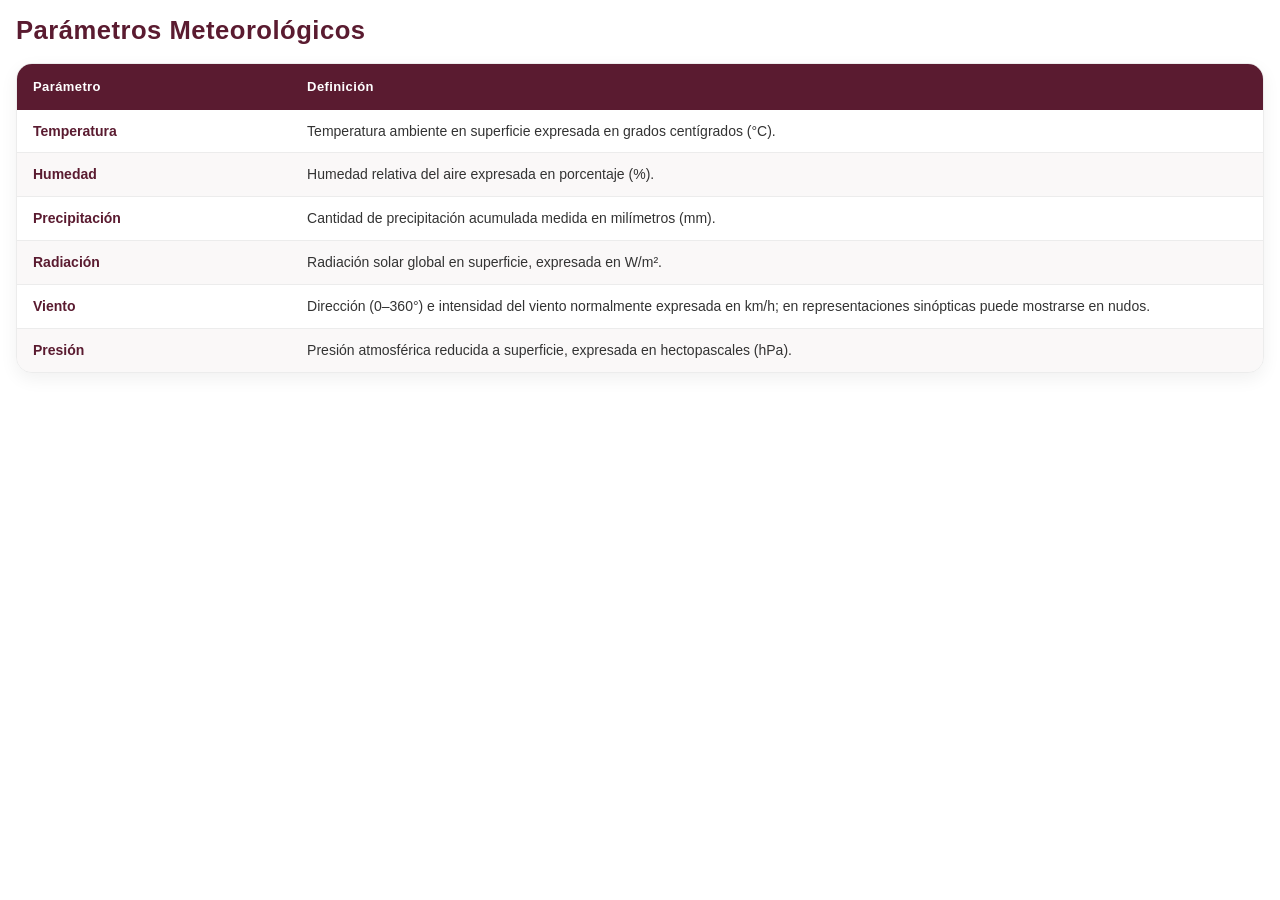
<file: gatmos.html>
<!doctype html>
<html lang="es">
<head>
  <meta charset="utf-8" />
  <title>Glosario Meteorológico</title>
  <meta name="viewport" content="width=device-width,initial-scale=1" />
  <style>
    :root {
      --vino:#5a1b30;
      --dorado:#c19862;
      --bg:#ffffff;
      --head-bg:#5a1b30;
      --row-alt:#faf8f8;
      --border:#ececec;
    }
    body { margin:0; font-family:'Poppins', Arial, sans-serif; background:#fff; color:#333; padding:16px; }
    h1 { font-size:1.6rem; margin:0 0 18px; color:var(--vino); letter-spacing:.5px; }
    .glossary-table-wrapper { background:#fff; border:1px solid var(--border); border-radius:16px; box-shadow:0 6px 18px rgba(0,0,0,.06); overflow:hidden; }
    table { width:100%; border-collapse:collapse; font-size:14px; line-height:1.35; }
    thead th { background:var(--head-bg); color:#fff; text-align:left; padding:14px 16px; font-weight:600; letter-spacing:.4px; font-size:13px; position:sticky; top:0; }
    tbody td { padding:12px 16px; border-bottom:1px solid var(--border); vertical-align:top; }
    tbody tr:nth-child(even) { background:var(--row-alt); }
    tbody tr:last-child td { border-bottom:none; }
    .param { font-weight:600; color:var(--vino); width:22%; min-width:130px; }
    .def { width:78%; }
    /* Hover */
    tbody tr:hover { background:#f5f2f3; }
    /* Responsive: modo tarjetas en pantallas muy pequeñas */
    @media (max-width:620px){
      thead { display:none; }
      table, tbody, tr, td { display:block; width:100%; }
      tbody tr { background:#fff; margin:0 0 14px; border:1px solid var(--border); border-radius:12px; padding:10px 12px; box-shadow:0 4px 12px rgba(0,0,0,.05); }
      tbody tr:nth-child(even){ background:#fff; }
      tbody td { border:none; padding:6px 4px 6px 0; }
      tbody td.param { padding-top:2px; font-size:13px; }
      tbody td.param::before { content:'Parámetro:'; display:block; font-size:11px; font-weight:600; text-transform:uppercase; color:#777; letter-spacing:.5px; }
      tbody td.def { font-size:13px; line-height:1.35; padding-bottom:4px; }
    }
  </style>
</head>
<body>
  <h1>Parámetros Meteorológicos</h1>
  <div class="glossary-table-wrapper">
    <table aria-label="Glosario ">
      <thead>
        <tr>
          <th>Parámetro</th>
          <th>Definición</th>
        </tr>
      </thead>
      <tbody>
        <tr>
          <td class="param">Temperatura</td>
          <td class="def">Temperatura ambiente en superficie expresada en grados centígrados (°C).</td>
        </tr>
        <tr>
          <td class="param">Humedad</td>
          <td class="def">Humedad relativa del aire expresada en porcentaje (%).</td>
        </tr>
        <tr>
          <td class="param">Precipitación</td>
          <td class="def">Cantidad de precipitación acumulada medida en milímetros (mm).</td>
        </tr>
        <tr>
          <td class="param">Radiación</td>
          <td class="def">Radiación solar global en superficie, expresada en W/m².</td>
        </tr>
        <tr>
          <td class="param">Viento</td>
          <td class="def">Dirección (0–360°) e intensidad del viento normalmente expresada en km/h; en representaciones sinópticas puede mostrarse en nudos.</td>
        </tr>
        <tr>
          <td class="param">Presión</td>
          <td class="def">Presión atmosférica reducida a superficie, expresada en hectopascales (hPa).</td>
        </tr>
      </tbody>
    </table>
  </div>
</body>
</html>
</file>
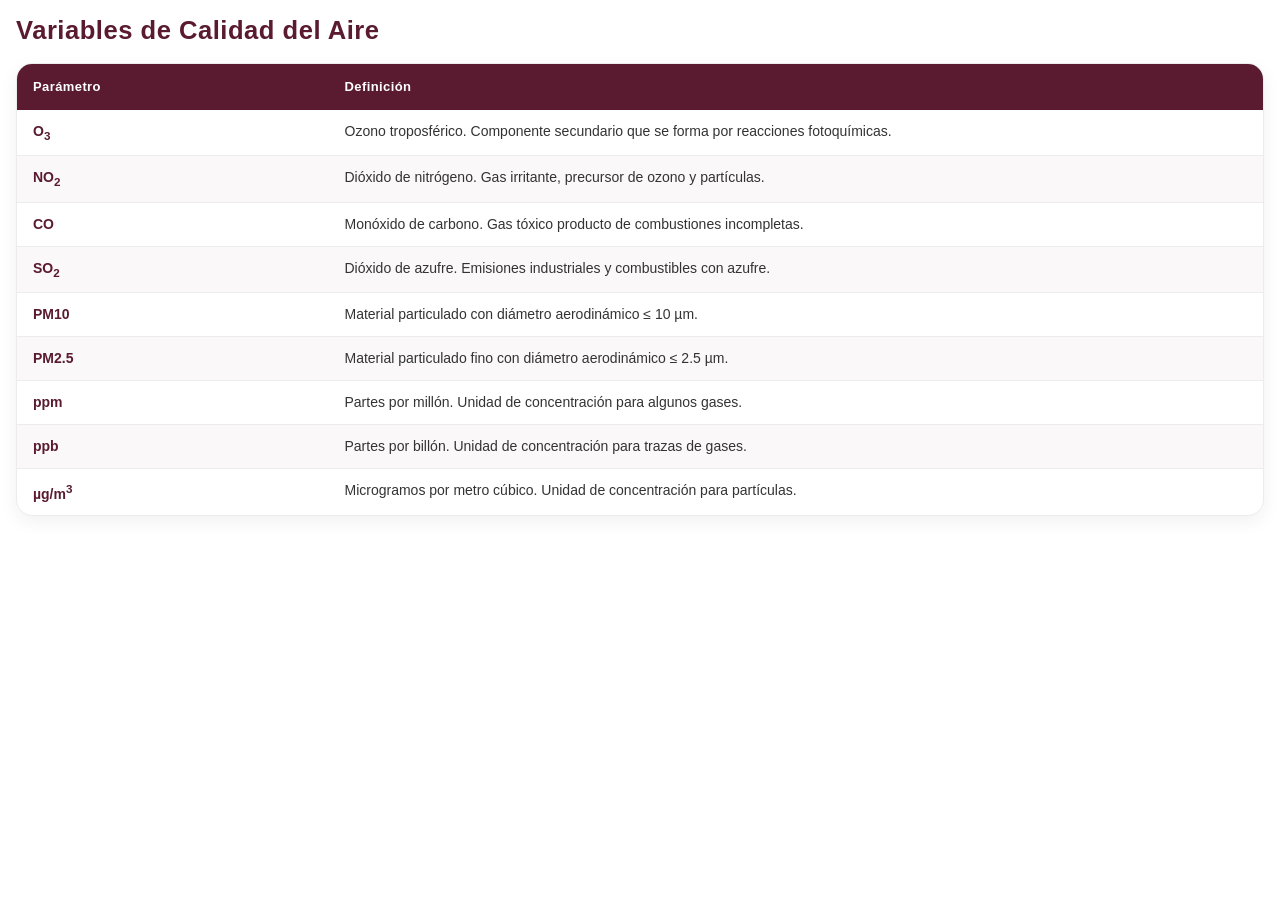
<file: gchem.html>
<!doctype html>
<html lang="es">
<head>
  <meta charset="utf-8" />
  <title>Glosario Calidad del Aire</title>
  <meta name="viewport" content="width=device-width,initial-scale=1" />
  <style>
    :root { --vino:#5a1b30; --dorado:#c19862; --bg:#ffffff; --head-bg:#5a1b30; --row-alt:#faf8f8; --border:#ececec; }
    body { margin:0; font-family:'Poppins', Arial, sans-serif; background:#fff; color:#333; padding:16px; }
    h1 { font-size:1.6rem; margin:0 0 18px; color:var(--vino); letter-spacing:.5px; }
    .glossary-table-wrapper { background:#fff; border:1px solid var(--border); border-radius:16px; box-shadow:0 6px 18px rgba(0,0,0,.06); overflow:hidden; }
    table { width:100%; border-collapse:collapse; font-size:14px; line-height:1.35; }
    thead th { background:var(--head-bg); color:#fff; text-align:left; padding:14px 16px; font-weight:600; letter-spacing:.4px; font-size:13px; position:sticky; top:0; }
    tbody td { padding:12px 16px; border-bottom:1px solid var(--border); vertical-align:top; }
    tbody tr:nth-child(even) { background:var(--row-alt); }
    tbody tr:last-child td { border-bottom:none; }
    .param { font-weight:600; color:var(--vino); width:25%; min-width:130px; }
    .def { width:75%; }
    tbody tr:hover { background:#f5f2f3; }
    @media (max-width:620px){
      thead { display:none; }
      table, tbody, tr, td { display:block; width:100%; }
      tbody tr { background:#fff; margin:0 0 14px; border:1px solid var(--border); border-radius:12px; padding:10px 12px; box-shadow:0 4px 12px rgba(0,0,0,.05); }
      tbody tr:nth-child(even){ background:#fff; }
      tbody td { border:none; padding:6px 4px 6px 0; }
      tbody td.param { padding-top:2px; font-size:13px; }
      tbody td.param::before { content:'Parámetro:'; display:block; font-size:11px; font-weight:600; text-transform:uppercase; color:#777; letter-spacing:.5px; }
      tbody td.def { font-size:13px; line-height:1.35; padding-bottom:4px; }
    }
  </style>
</head>
<body>
  <h1>Variables de Calidad del Aire</h1>
  <div class="glossary-table-wrapper">
    <table aria-label="Glosario de variables de calidad del aire">
      <thead>
        <tr>
          <th>Parámetro</th>
          <th>Definición</th>
        </tr>
      </thead>
      <tbody>
        <tr><td class="param">O<sub>3</sub></td><td class="def">Ozono troposférico. Componente secundario que se forma por reacciones fotoquímicas.</td></tr>
        <tr><td class="param">NO<sub>2</sub></td><td class="def">Dióxido de nitrógeno. Gas irritante, precursor de ozono y partículas.</td></tr>
        <tr><td class="param">CO</td><td class="def">Monóxido de carbono. Gas tóxico producto de combustiones incompletas.</td></tr>
        <tr><td class="param">SO<sub>2</sub></td><td class="def">Dióxido de azufre. Emisiones industriales y combustibles con azufre.</td></tr>
        <tr><td class="param">PM10</td><td class="def">Material particulado con diámetro aerodinámico ≤ 10 µm.</td></tr>
        <tr><td class="param">PM2.5</td><td class="def">Material particulado fino con diámetro aerodinámico ≤ 2.5 µm.</td></tr>
        <tr><td class="param">ppm</td><td class="def">Partes por millón. Unidad de concentración para algunos gases.</td></tr>
        <tr><td class="param">ppb</td><td class="def">Partes por billón. Unidad de concentración para trazas de gases.</td></tr>
        <tr><td class="param">µg/m<sup>3</sup></td><td class="def">Microgramos por metro cúbico. Unidad de concentración para partículas.</td></tr>
      </tbody>
    </table>
  </div>
</body>
</html>
</file>
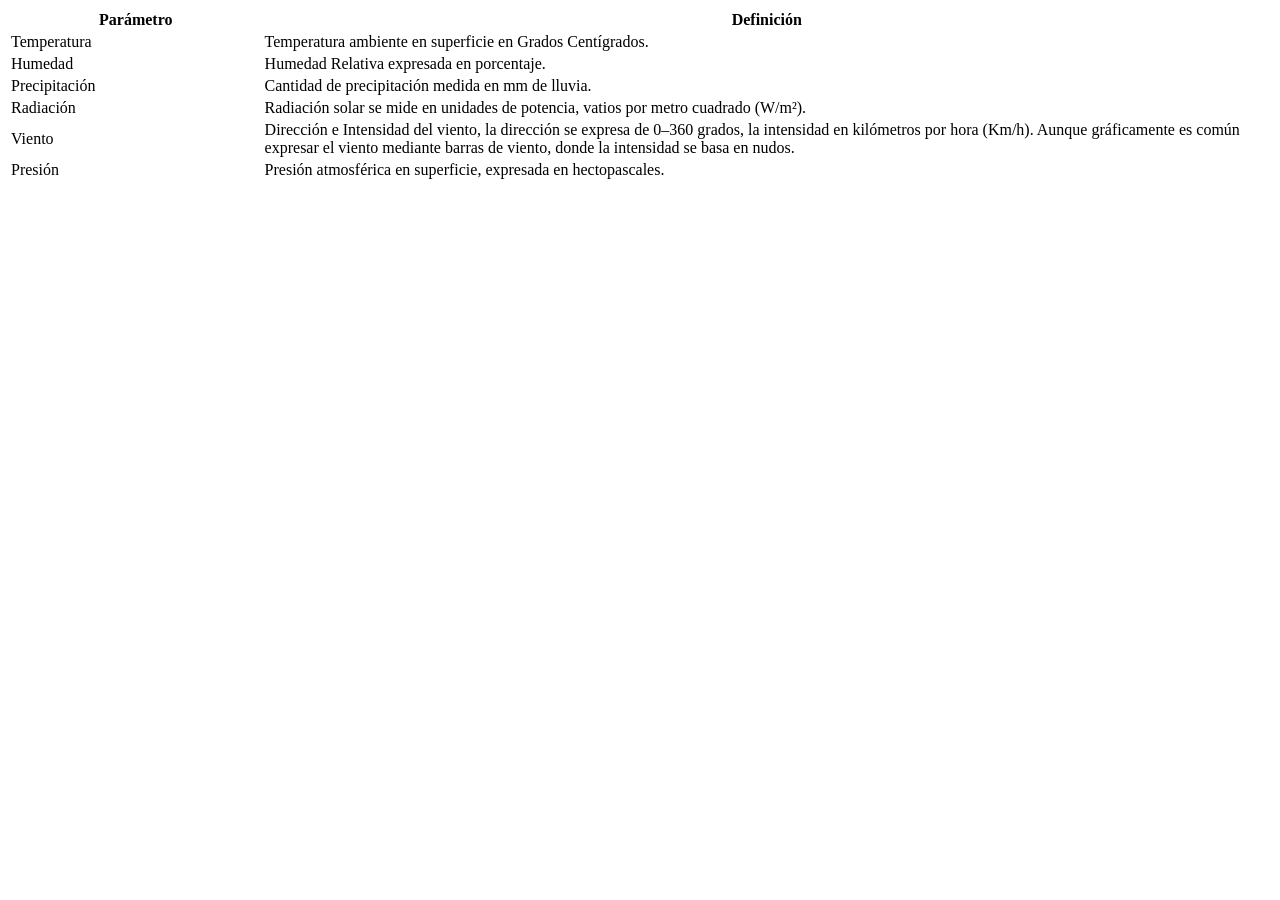
<file: glosario.html>
<!doctype html>
<html>
<head>
<meta charset="utf-8">
<title>Glosario</title>
</head>

<body>
<table id="tabla_glosario">
  <thead>
    <tr>
      <th style="width: 20%;">Parámetro</th>
      <th style="width: 80%;">Definición</th>
    </tr>
  </thead>
  <tbody>
    <tr>
      <td>Temperatura</td>
      <td>Temperatura ambiente en superficie en Grados Centígrados.</td>
    </tr>
    <tr>
      <td>Humedad</td>
      <td>Humedad Relativa expresada en porcentaje.</td>
    </tr>
    <tr>
      <td>Precipitación</td>
      <td>Cantidad de precipitación medida en mm de lluvia.</td>
    </tr>
    <tr>
      <td>Radiación</td>
      <td>Radiación solar se mide en unidades de potencia, vatios por metro cuadrado (W/m²).</td>
    </tr>
    <tr>
      <td>Viento</td>
      <td>Dirección e Intensidad del viento, la dirección se expresa de 0–360 grados, la intensidad en kilómetros por hora (Km/h). Aunque gráficamente es común expresar el viento mediante barras de viento, donde la intensidad se basa en nudos.</td>
    </tr>
    <tr>
      <td>Presión</td>
      <td>Presión atmosférica en superficie, expresada en hectopascales.</td>
    </tr>
  </tbody>
</table>

</body>
</html>
</file>
